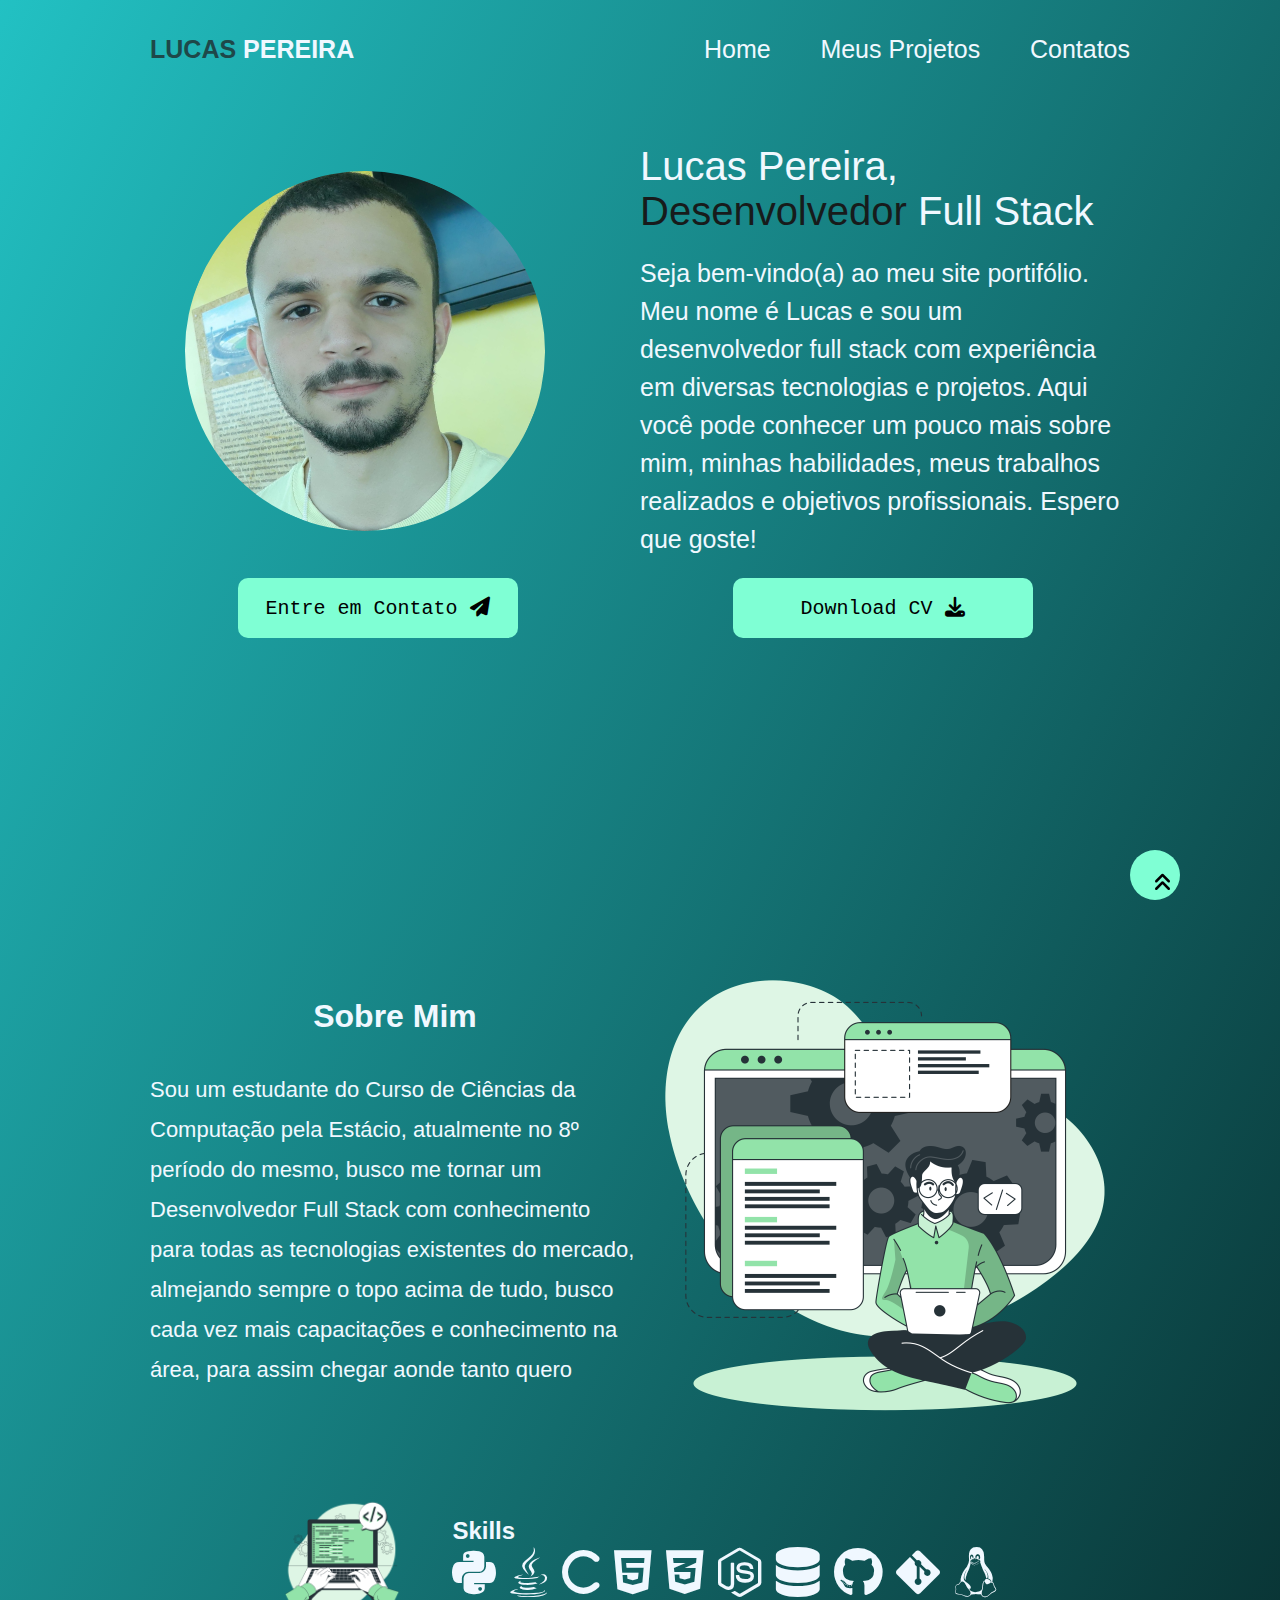
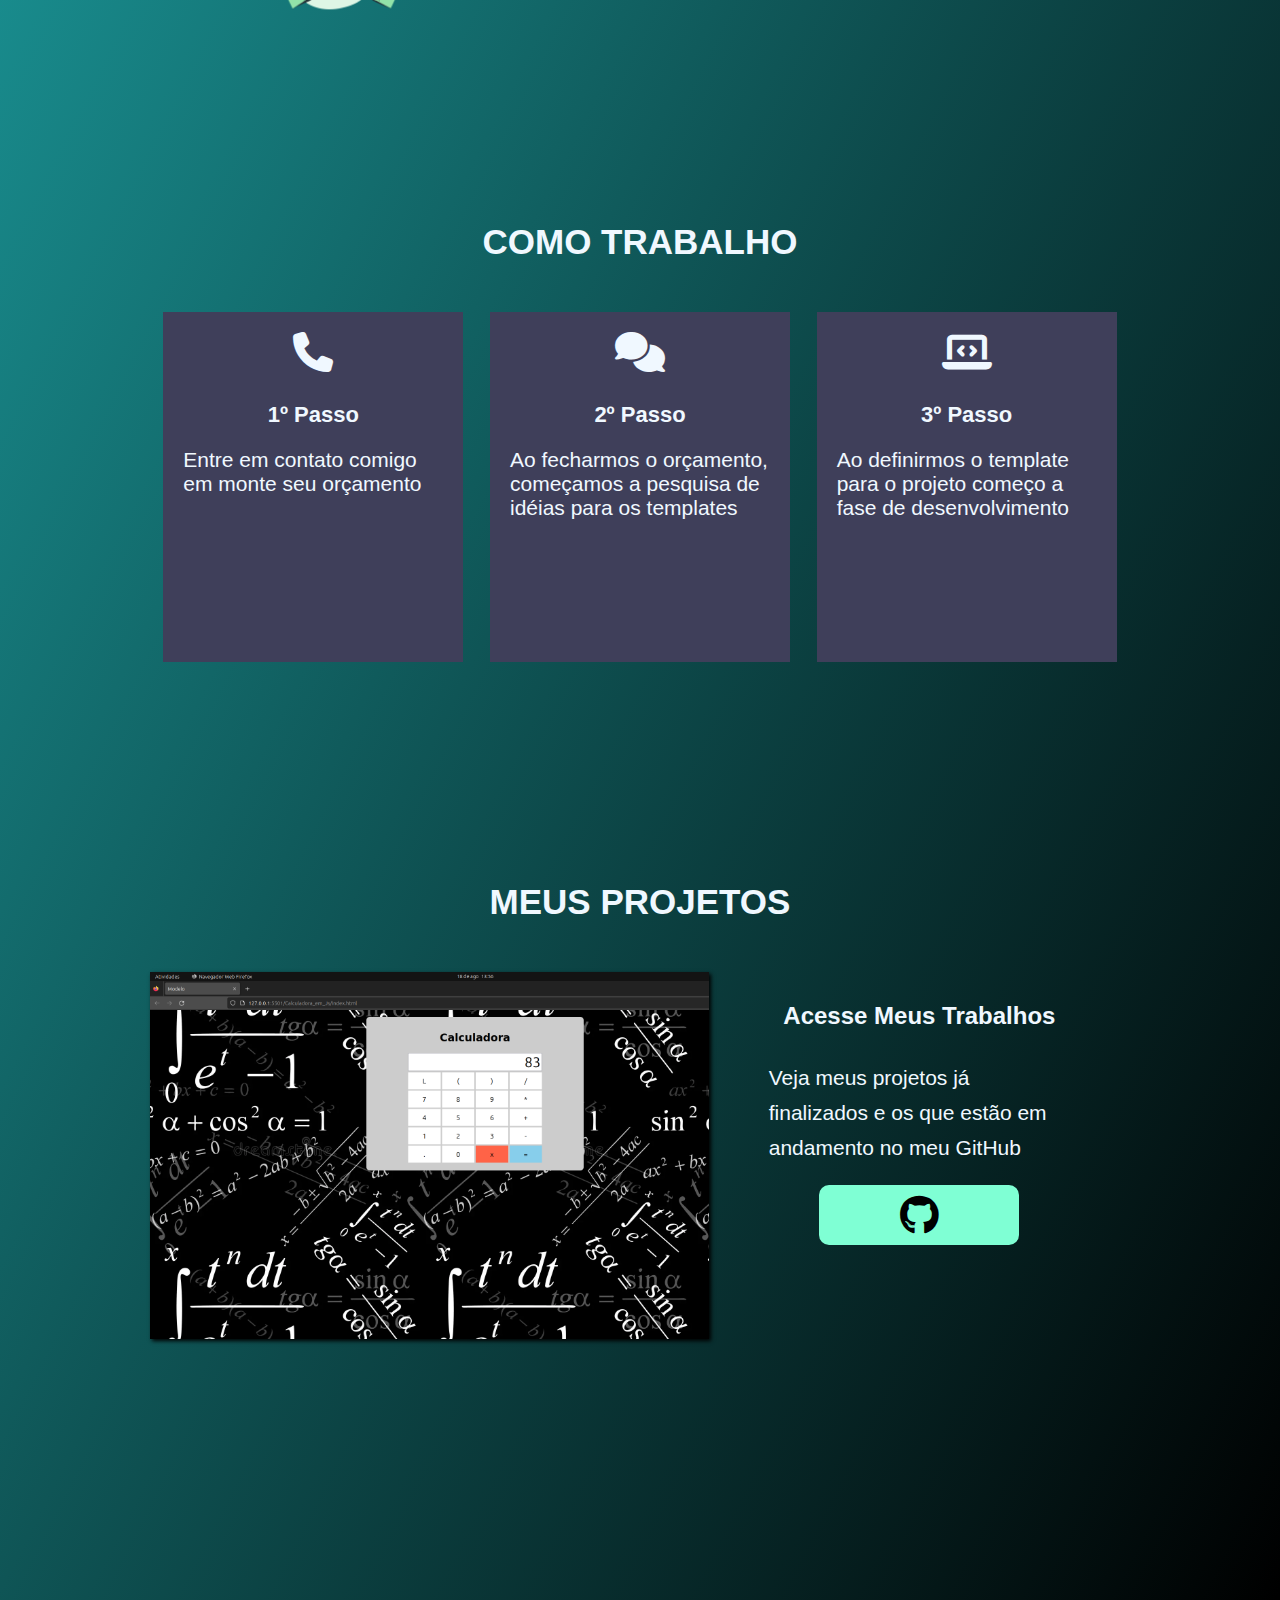
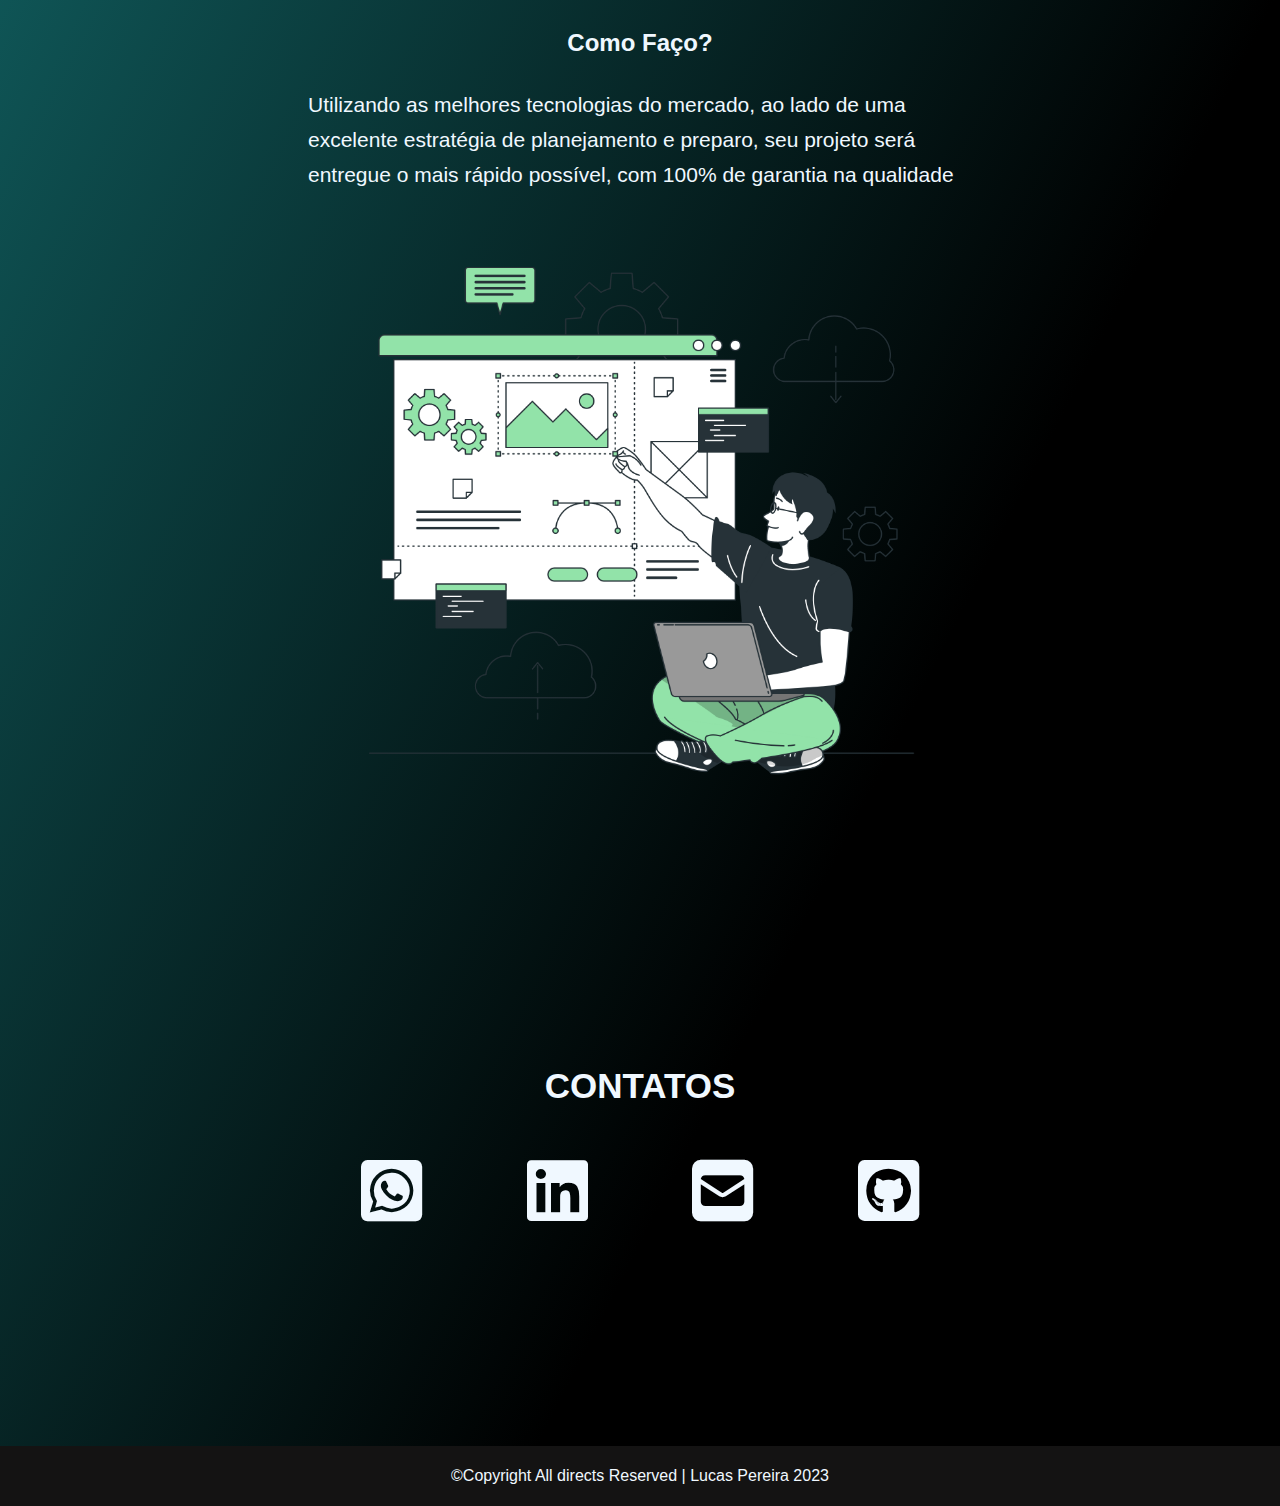
<file: index.html>
<!DOCTYPE html>
<html lang="pt-br">
<head>
    <meta charset="UTF-8">
    <meta name="viewport" content="width=device-width, initial-scale=1.0">
    <link rel="stylesheet" href="./MeuPortifólio/css/main.css">
    <link rel="stylesheet" href="./MeuPortifólio/css/main-mobile.css">
    <link rel="stylesheet" href="./MeuPortifólio/fontawesome/css/all.min.css">
    <title>Meu Portifólio</title>
</head>
<body>
    <main class="margem-lados fomatacao-link menu-normal-desktop" >
        <div class="menu-nome"><b><spam class="cor-t1">LUCAS</spam> PEREIRA</b></div>
        <a href="#Sobre"><div>Home</div></a>
        <a href="#Projetos"><div>Meus Projetos</div></a>
        <a href="#Contatos"><div>Contatos</div></a>
    </main>

    <div class="menu-burger-mobile margem-lados">
        
        <nav class="nav-bar">
            <div class="al-menu">
                <div class="menu-nome"><b><spam class="cor-t1">LUCAS</spam> PEREIRA</b></div>
                <button onclick="menuShow()"><div><p class="mobile-menu-icon"><i id="elemento" class="fa-solid fa-bars"></i></p></div></button>
                
            </div>

            <div class="nav-list mobile-menu">
                <ul>
                    <li class="nav-item"><a href="#Sobre" class="nav-lin">Sobre</a></li>
                    <li class="nav-item"><a href="#Projetos" class="nav-lin">Meus Projetos</a></li>
                    <li class="nav-item"><a href="#Contatos" class="nav-lin">Contatos</a></li>
                </ul>
            </div>

        </nav>
    </div>
    
    
    <div class="panel margem-lados">
        <div class="panel-foto">
            <img class="foto-principal" src="./MeuPortifólio/img/foto6.png" >
        </div>
        <div class="panel-titulo font-victorMono">
            <p class="sub-titulo">Lucas Pereira, <br><spam class="cor-t2">Desenvolvedor</spam> Full Stack</p>

            <p class="texto-sub-titulo">Seja bem-vindo(a) ao meu site portifólio. Meu nome é Lucas
                 e sou um desenvolvedor full stack com experiência em diversas 
                 tecnologias e projetos. Aqui você pode conhecer um pouco mais 
                 sobre mim, minhas habilidades, meus trabalhos realizados e
                 objetivos profissionais. Espero que goste!</p>
            <div class="btns-titulo">
                <a href="#Contatos">
                    <button class="Contato">Entre em Contato <i class="fa-solid fa-paper-plane"></i></button>

                </a>
                <div class="btn-dawload">
                    <a href="./MeuPortifólio/pdf/Lucas_Pereira_Dos_Santos.pdf">
                        <button class="Contato espacamento-mobile-btn">Download CV <i class="fa-solid fa-download "></i></button>

                    </a>
                </div>
            </div>
        </div>
    </div>

    <div class="btn-voltar-top">
        <button class="alinhamento-botao-topo btnsaida" id="back-to-top-btn"><i class="fa-solid fa-angles-up fa-shake"></i></button>
    </div>
    
    <div id="Sobre" class="margem-lados sobre">
        <div class="sobre-texto">
            <h1>Sobre Mim</h1>
            <p>Sou um estudante do Curso de Ciências da Computação pela Estácio, atualmente 
                no 8º período do mesmo, busco me tornar um Desenvolvedor Full Stack com 
                conhecimento para todas as tecnologias existentes do mercado, almejando 
                sempre o topo acima de tudo, busco cada vez mais capacitações e conhecimento
                na área, para assim chegar aonde tanto quero
            </p>
        </div>
        <div class="sobre-img">
            <img  src="./MeuPortifólio/img/img3.png" alt="" srcset="">
        </div>
    </div>

    <div class="margem-lados habilidades skills-mobile">
        <div class="habilidade-img">
            <img src="../MeuPortifólio/img/img2.png" alt="" srcset="">
        </div>
        <div class="habilidade-texto ">
            <h2>Skills</h2>
            <p><i class="fa-brands fa-python"></i>  <i class="fa-brands fa-java"></i>  <i class="fa-solid fa-c"></i>  <i class="fa-brands fa-html5"></i>  <i class="fa-brands fa-css3-alt"></i>  <i class="fa-brands fa-node-js"></i>  <i class="fa-solid fa-database"></i>  <i class="fa-brands fa-github"></i> <i class="fa-brands fa-git-alt"></i>  <i class="fa-brands fa-linux"></i></p>
        </div>
    </div>

    <div class="margem-lados portifolio">
        <h1><b>COMO TRABALHO</b></h1>
        <div class="cards">
            <section class="card c1">
                <h3><i class="fa-solid fa-phone tamanho-icone" ></i></h3>
                <h3>1º Passo</h3>
                <p>Entre em contato comigo em monte seu orçamento</p>
            </section>
            <section class="card c1">
                <h3><i class="fa-solid fa-comments tamanho-icone"></i></h3>
                <h3>2º Passo</h3>
                <p>Ao fecharmos o orçamento, começamos a pesquisa de idéias para os templates</p>
            </section>
            <section class="card">
                <h3><i class="fa-solid fa-laptop-code tamanho-icone"></i></h3>
                <h3>3º Passo</h3>
                <p>Ao definirmos o template para o projeto começo a fase de desenvolvimento</p>
            </section>
        </div>
    </div>
    <div id="Projetos" class="margem-lados portifolio">
        <h1><b>MEUS PROJETOS</b></h1>
        <div class="projetos">
            <div class="carossel">
                <div class="container" id="img">
                    <img class="img" src="./MeuPortifólio/img/Calculadora-JS.png" alt="" srcset="">
                    <img class="img" src="./MeuPortifólio/img/Gerador-arquivos.png" alt="" srcset="">
                    <img class="img" src="./MeuPortifólio/img/PongC2.png" alt="" srcset="">
                    <img class="img" src="./MeuPortifólio/img/Jogos-Python.png" alt="" srcset="">
                    <img class="img" src="./MeuPortifólio/img/Sistema-Bibliotecario.jpeg" alt="" srcset="">
                    <img class="img" src="./MeuPortifólio/img/Site-Portifolio.png" alt="" srcset="">
                    <img class="img" src="./MeuPortifólio/img/Pong-C.png" alt="" srcset="">
                </div>
            </div>
            <div class="texto-projetos">
                <h2>Acesse Meus Trabalhos </h2>
                <p>Veja meus projetos já finalizados e os que estão em andamento no meu GitHub</p>
                <div class="btn-projetos">
                    <a href="https://github.com/PereiraLegend/My_Public_Projects/tree/main">
                        <button class="Contato"><i class="fa-brands fa-github"></i></button>
                    </a>
                   
                </div>
            </div>
        </div>
        
        <div class="projetos projetos-topo projetos-faco-mobile">
            <div class="texto-projetos2">
                <h2>Como Faço?</h2>
                <p>Utilizando as melhores tecnologias do mercado, ao lado de uma excelente 
                    estratégia de planejamento e preparo, seu projeto
                    será entregue o mais rápido possível, com 100% de garantia na qualidade</p>
            </div>
            <div class="img-projetos">
                <img class="img" src="./MeuPortifólio/img/img1.png" alt="" srcset="">
            </div>
        </div>
        

    </div>
    <div class="margem-lados portifolio" id="Contatos">
        <h1>CONTATOS</h1>
        <div class="contatos-mobile">
                <a  class="formatacao-link-contatos" href="#">
                    <i class="fa-brands fa-square-whatsapp logo-contato"></i>
                </a>

                <a  class="formatacao-link-contatos" href="https://www.linkedin.com/in/lucas-pereira-1bb851201">
                    <i class="fa-brands fa-linkedin logo-contato"></i>
                </a>

                <a  class="formatacao-link-contatos" href="#">
                    <i class="fa-solid fa-square-envelope logo-contato"></i>
                </a>
            
                <a  class="formatacao-link-contatos" href="https://github.com/PereiraLegend">
                    <i class="fa-brands fa-square-github logo-contato"></i>
                </a>
        </div>
    </div>
    <footer class="footer">
        <div class="a-ativo">
            <p>©Copyright All directs Reserved | Lucas Pereira 2023</p>
        </div>
        <div class="b-ativo">
            <p>©Copyright All directs Reserved </p>
            <p> Lucas Pereira 2023</p>
        </div>
    </footer>
    <script src="./MeuPortifólio/js/script.js" defer></script>
    <script src="./MeuPortifólio/js/scriptVT.js"></script>
    <script src="./MeuPortifólio/js/script-animacao-aparecer.js"></script>
    <script src="./MeuPortifólio/js/script-menu-responsivo.js"></script>
</body>
</html>
</file>
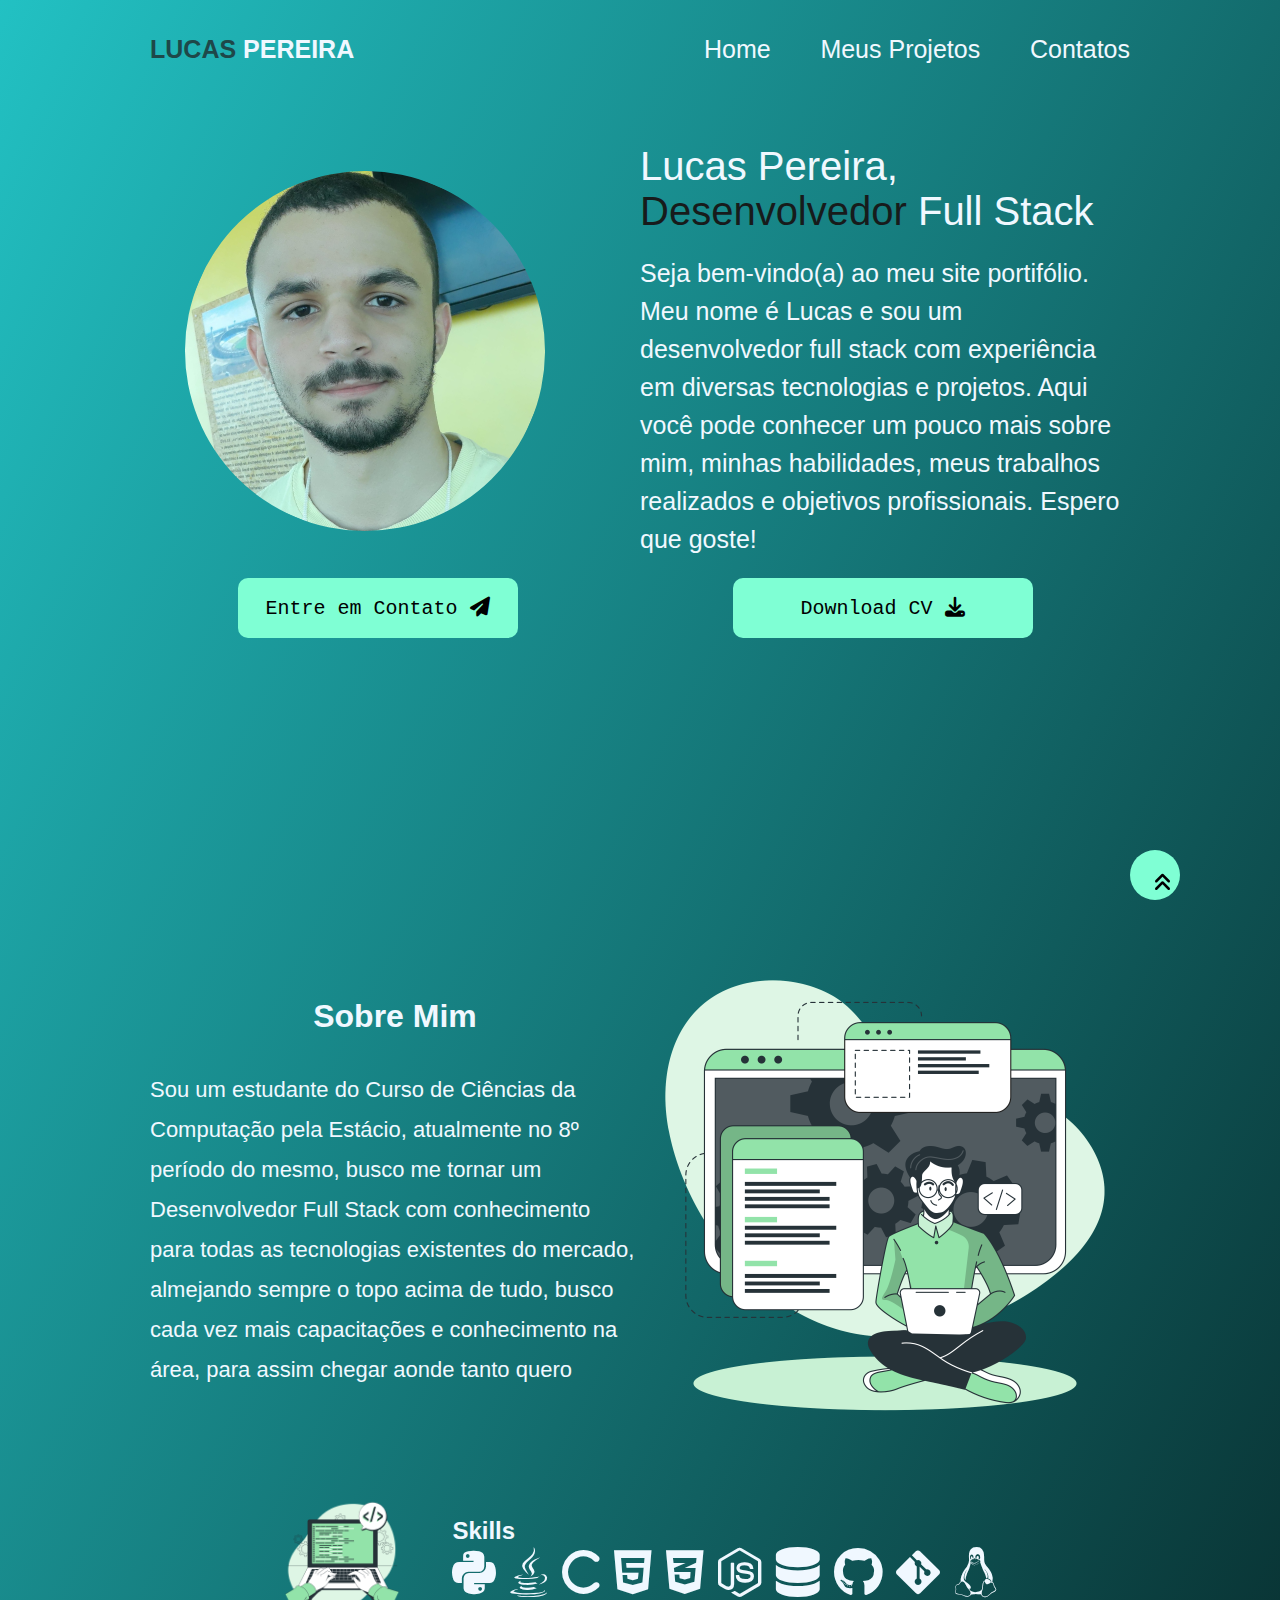
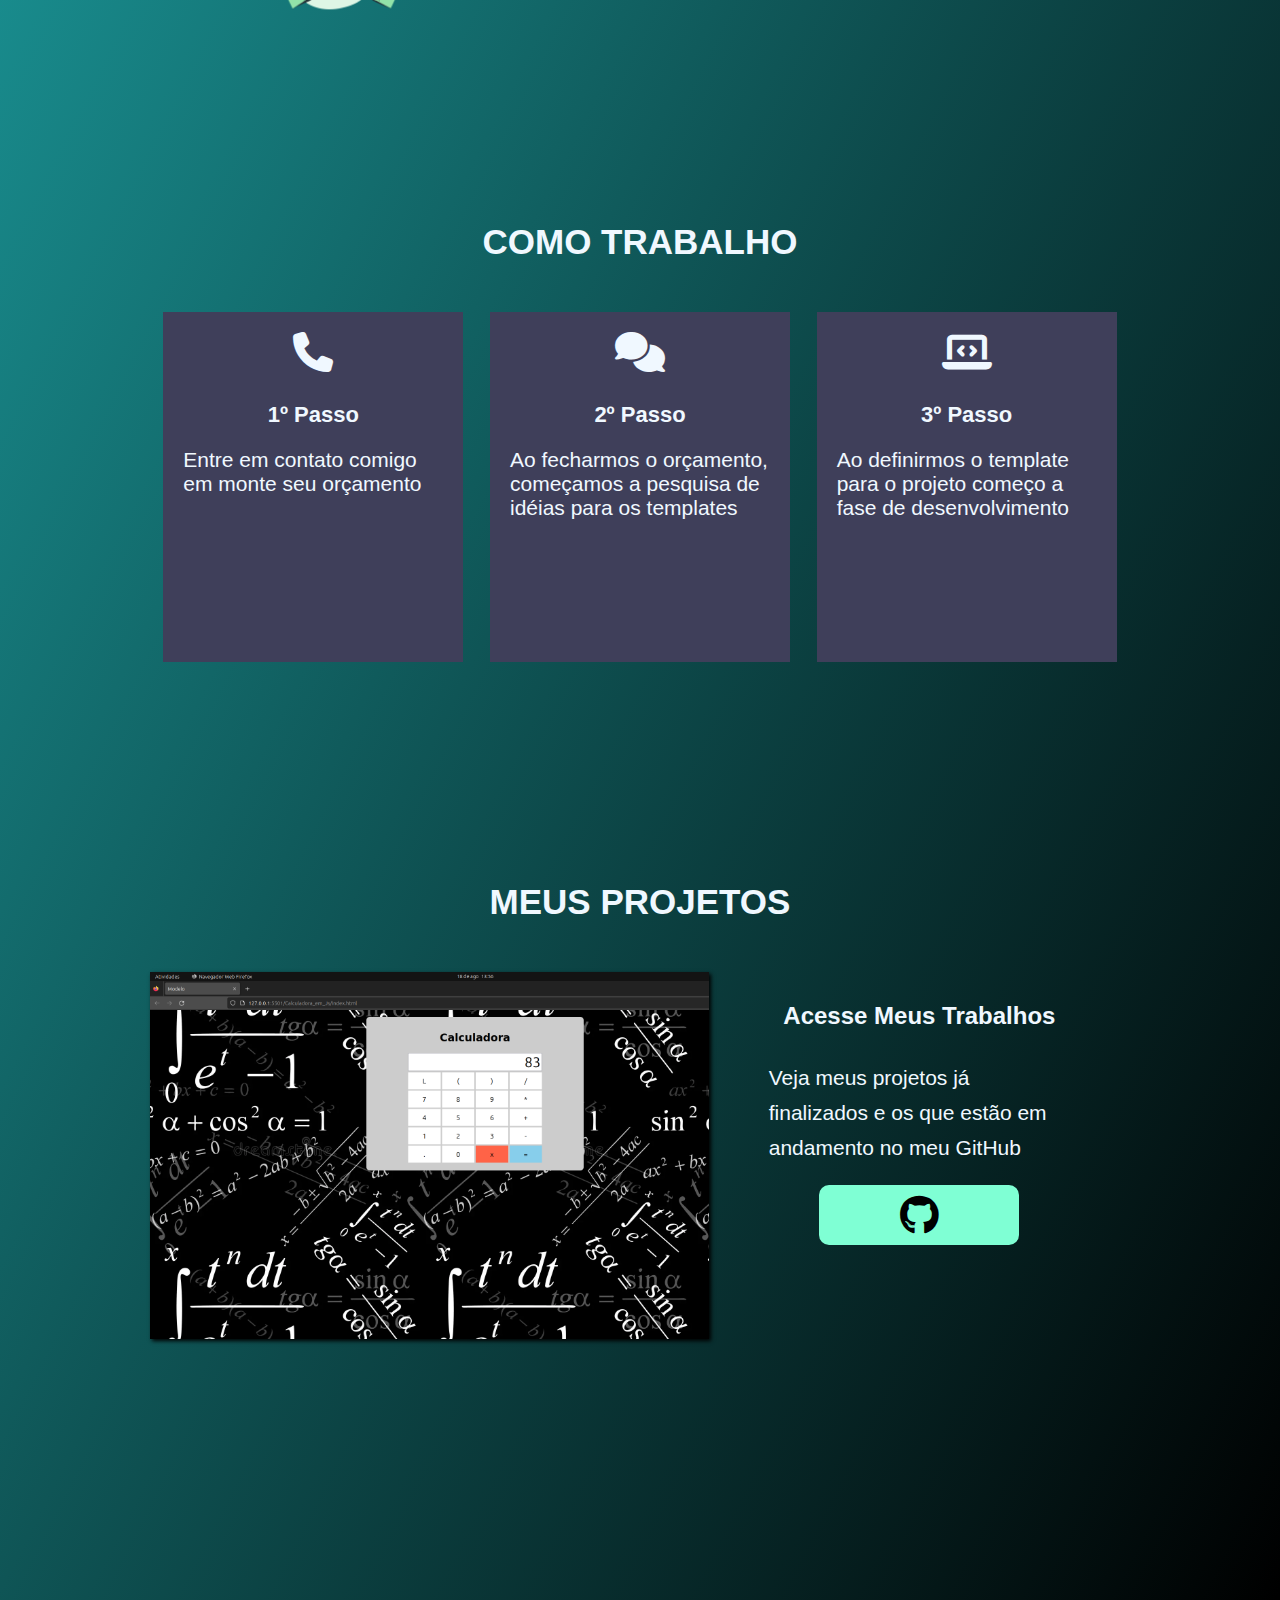
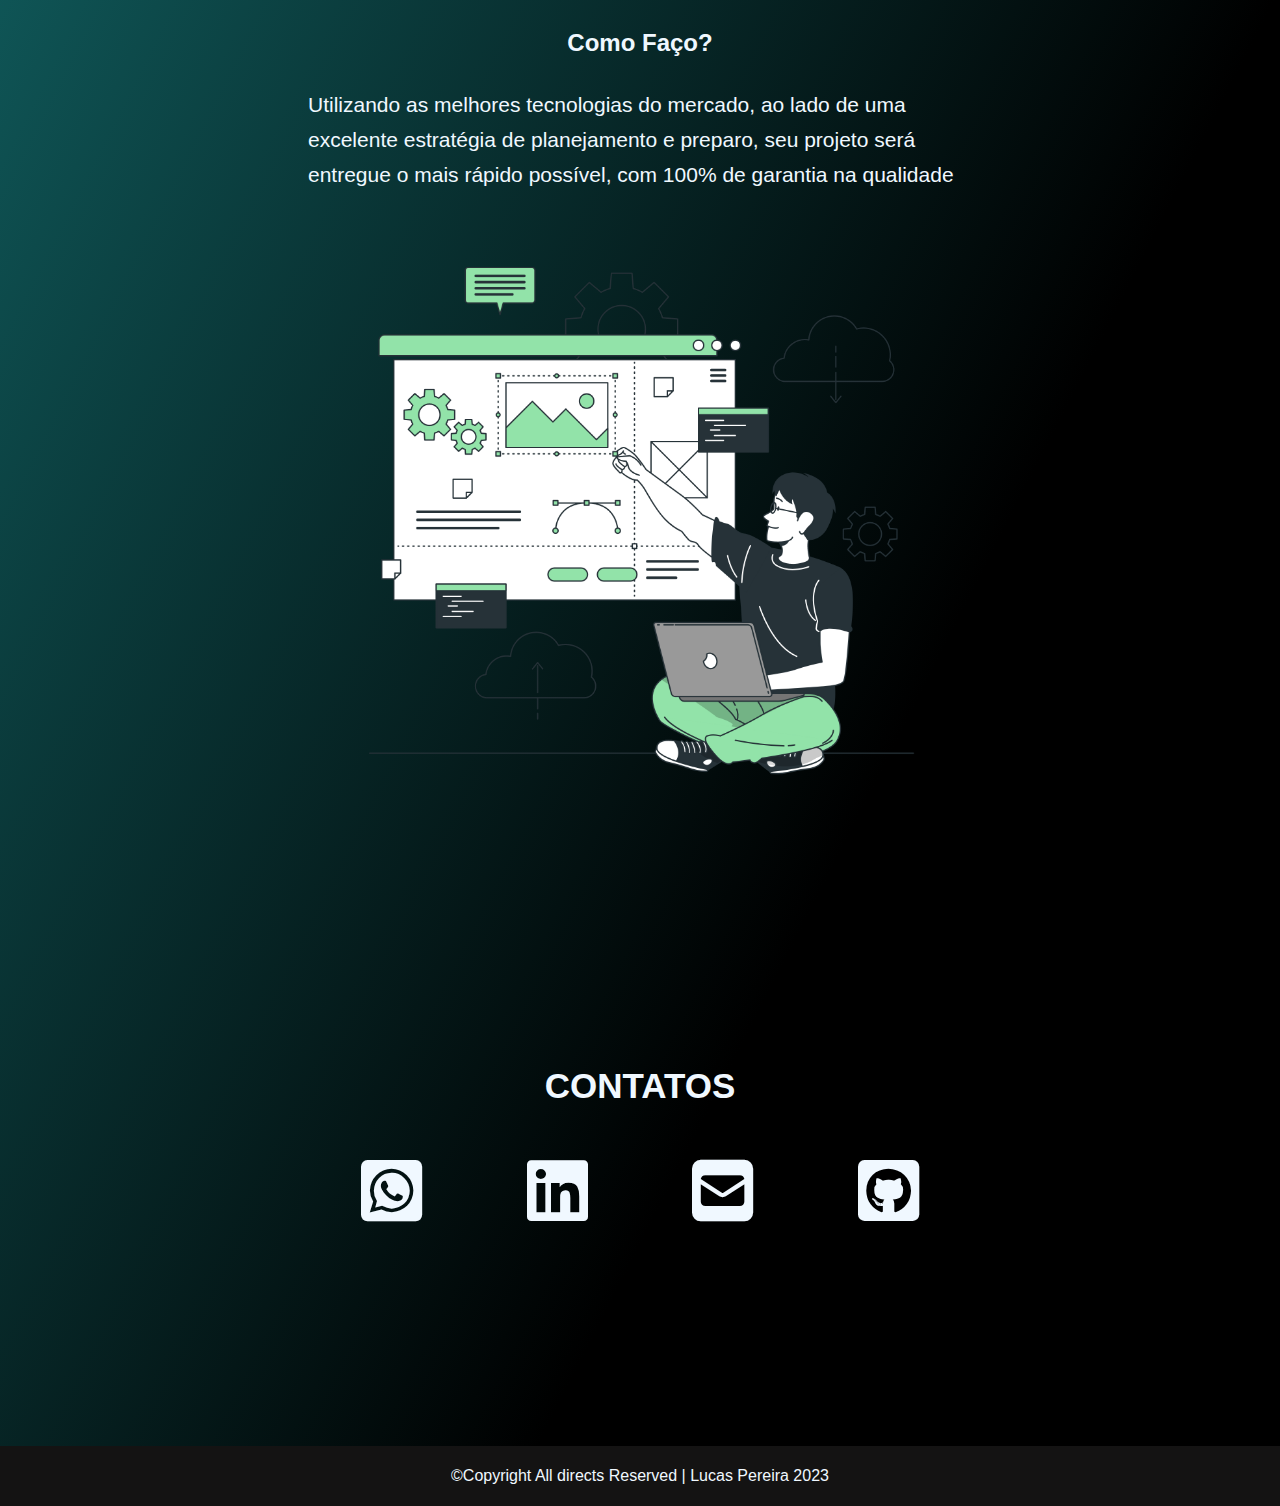
<file: MeuPortifólio/index/index.html>
<!DOCTYPE html>
<html lang="pt-br">
<head>
    <meta charset="UTF-8">
    <meta name="viewport" content="width=device-width, initial-scale=1.0">
    <link rel="stylesheet" href="../css/main.css">
    <link rel="stylesheet" href="../css/main-mobile.css">
    <link rel="stylesheet" href="../fontawesome/css/all.min.css">
    <title>Meu Portifólio</title>
</head>
<body>
    <main class="margem-lados fomatacao-link menu-normal-desktop" >
        <div class="menu-nome"><b><spam class="cor-t1">LUCAS</spam> PEREIRA</b></div>
        <a href="#Sobre"><div>Home</div></a>
        <a href="#Projetos"><div>Meus Projetos</div></a>
        <a href="#Contatos"><div>Contatos</div></a>
    </main>

    <div class="menu-burger-mobile margem-lados">
        
        <nav class="nav-bar">
            <div class="al-menu">
                <div class="menu-nome"><b><spam class="cor-t1">LUCAS</spam> PEREIRA</b></div>
                <button onclick="menuShow()"><div><p class="mobile-menu-icon"><i id="elemento" class="fa-solid fa-bars"></i></p></div></button>
                
            </div>

            <div class="nav-list mobile-menu">
                <ul>
                    <li class="nav-item"><a href="#Sobre" class="nav-lin">Sobre</a></li>
                    <li class="nav-item"><a href="#Projetos" class="nav-lin">Meus Projetos</a></li>
                    <li class="nav-item"><a href="#Contatos" class="nav-lin">Contatos</a></li>
                </ul>
            </div>

        </nav>
    </div>
    
    
    <div class="panel margem-lados">
        <div class="panel-foto">
            <img class="foto-principal" src="../img/foto6.png" >
        </div>
        <div class="panel-titulo font-victorMono">
            <p class="sub-titulo">Lucas Pereira, <br><spam class="cor-t2">Desenvolvedor</spam> Full Stack</p>

            <p class="texto-sub-titulo">Seja bem-vindo(a) ao meu site portifólio. Meu nome é Lucas
                 e sou um desenvolvedor full stack com experiência em diversas 
                 tecnologias e projetos. Aqui você pode conhecer um pouco mais 
                 sobre mim, minhas habilidades, meus trabalhos realizados e
                 objetivos profissionais. Espero que goste!</p>
            <div class="btns-titulo">
                <a href="#Contatos">
                    <button class="Contato">Entre em Contato <i class="fa-solid fa-paper-plane"></i></button>

                </a>
                <div class="btn-dawload">
                    <a href="../pdf/Lucas_Pereira_Dos_Santos_86981675580.pdf">
                        <button class="Contato espacamento-mobile-btn">Download CV <i class="fa-solid fa-download "></i></button>

                    </a>
                </div>
            </div>
        </div>
    </div>

    <div class="btn-voltar-top">
        <button class="alinhamento-botao-topo btnsaida" id="back-to-top-btn"><i class="fa-solid fa-angles-up fa-shake"></i></button>
    </div>
    
    <div id="Sobre" class="margem-lados sobre">
        <div class="sobre-texto">
            <h1>Sobre Mim</h1>
            <p>Sou um estudante do Curso de Ciências da Computação pela Estácio, atualmente 
                no 8º período do mesmo, busco me tornar um Desenvolvedor Full Stack com 
                conhecimento para todas as tecnologias existentes do mercado, almejando 
                sempre o topo acima de tudo, busco cada vez mais capacitações e conhecimento
                na área, para assim chegar aonde tanto quero
            </p>
        </div>
        <div class="sobre-img">
            <img  src="../img/img3.png" alt="" srcset="">
        </div>
    </div>

    <div class="margem-lados habilidades skills-mobile">
        <div class="habilidade-img">
            <img src="../img/img2.png" alt="" srcset="">
        </div>
        <div class="habilidade-texto ">
            <h2>Skills</h2>
            <p><i class="fa-brands fa-python"></i>  <i class="fa-brands fa-java"></i>  <i class="fa-solid fa-c"></i>  <i class="fa-brands fa-html5"></i>  <i class="fa-brands fa-css3-alt"></i>  <i class="fa-brands fa-node-js"></i>  <i class="fa-solid fa-database"></i>  <i class="fa-brands fa-github"></i> <i class="fa-brands fa-git-alt"></i>  <i class="fa-brands fa-linux"></i></p>
        </div>
    </div>

    <div class="margem-lados portifolio">
        <h1><b>COMO TRABALHO</b></h1>
        <div class="cards">
            <section class="card c1">
                <h3><i class="fa-solid fa-phone tamanho-icone" ></i></h3>
                <h3>1º Passo</h3>
                <p>Entre em contato comigo em monte seu orçamento</p>
            </section>
            <section class="card c1">
                <h3><i class="fa-solid fa-comments tamanho-icone"></i></h3>
                <h3>2º Passo</h3>
                <p>Ao fecharmos o orçamento, começamos a pesquisa de idéias para os templates</p>
            </section>
            <section class="card">
                <h3><i class="fa-solid fa-laptop-code tamanho-icone"></i></h3>
                <h3>3º Passo</h3>
                <p>Ao definirmos o template para o projeto começo a fase de desenvolvimento</p>
            </section>
        </div>
    </div>
    <div id="Projetos" class="margem-lados portifolio">
        <h1><b>MEUS PROJETOS</b></h1>
        <div class="projetos">
            <div class="carossel">
                <div class="container" id="img">
                    <img class="img" src="../img/Calculadora-JS.png" alt="" srcset="">
                    <img class="img" src="../img/Gerador-arquivos.png" alt="" srcset="">
                    <img class="img" src="../img/PongC2.png" alt="" srcset="">
                    <img class="img" src="../img/Jogos-Python.png" alt="" srcset="">
                    <img class="img" src="../img/Sistema-Bibliotecario.jpeg" alt="" srcset="">
                    <img class="img" src="../img/Site-Portifolio.png" alt="" srcset="">
                    <img class="img" src="../img/Pong-C.png" alt="" srcset="">
                </div>
            </div>
            <div class="texto-projetos">
                <h2>Acesse Meus Trabalhos </h2>
                <p>Veja meus projetos já finalizados e os que estão em andamento no meu GitHub</p>
                <div class="btn-projetos">
                    <a href="https://github.com/PereiraLegend/My_Public_Projects/tree/main">
                        <button class="Contato"><i class="fa-brands fa-github"></i></button>
                    </a>
                   
                </div>
            </div>
        </div>
        
        <div class="projetos projetos-topo projetos-faco-mobile">
            <div class="texto-projetos2">
                <h2>Como Faço?</h2>
                <p>Utilizando as melhores tecnologias do mercado, ao lado de uma excelente 
                    estratégia de planejamento e preparo, seu projeto
                    será entregue o mais rápido possível, com 100% de garantia na qualidade</p>
            </div>
            <div class="img-projetos">
                <img class="img" src="../img/img1.png" alt="" srcset="">
            </div>
        </div>
        

    </div>
    <div class="margem-lados portifolio" id="Contatos">
        <h1>CONTATOS</h1>
        <div class="contatos-mobile">
                <a  class="formatacao-link-contatos" href="https://api.whatsapp.com/send?phone=5586981675580">
                    <i class="fa-brands fa-square-whatsapp logo-contato"></i>
                </a>

                <a  class="formatacao-link-contatos" href="https://www.linkedin.com/in/lucas-pereira-1bb851201">
                    <i class="fa-brands fa-linkedin logo-contato"></i>
                </a>

                <a  class="formatacao-link-contatos" href="">
                    <i class="fa-solid fa-square-envelope logo-contato"></i>
                </a>
            
                <a  class="formatacao-link-contatos" href="https://github.com/PereiraLegend">
                    <i class="fa-brands fa-square-github logo-contato"></i>
                </a>
        </div>
    </div>
    <footer class="footer">
        <div class="a-ativo">
            <p>©Copyright All directs Reserved | Lucas Pereira 2023</p>
        </div>
        <div class="b-ativo">
            <p>©Copyright All directs Reserved </p>
            <p> Lucas Pereira 2023</p>
        </div>
    </footer>
    <script src="../js/script.js" defer></script>
    <script src="../js/scriptVT.js"></script>
    <script src="../js/script-animacao-aparecer.js"></script>
    <script src="../js/script-menu-responsivo.js"></script>
</body>
</html>
</file>
<file: MeuPortifólio/css/main.css>
:root {
    --cor-principal: aquamarine;
    --cor-secundaria: green;
    --cor-texto1: rgb(30, 72, 73);
    --cor-texto2: rgb(23, 27, 27);
}

@import url('https://fonts.googleapis.com/css2?family=REM:wght@500&display=swap'); /*font-family: 'REM', sans-serif;*/
@import url('https://fonts.googleapis.com/css2?family=REM:wght@500&family=Victor+Mono:wght@500&display=swap');

* {
    margin: 0;
    padding: 0;
    border: 0;
    font-family: 'REM', sans-serif;
}

*:focus {
    outline: none;
    box-shadow: 0 0 4px rgba(0, 0, 0, 0.3);
  }
  
html {
    scroll-behavior:smooth;
    scroll-snap-time: 2s;
}

body {
    /*background: rgb(34,193,195);*/
    background: linear-gradient(117deg, rgba(34,193,195,1) 0%, rgba(0,0,0,1) 79%); 
    color:aliceblue
}

main {
    display: flex;
    justify-content: space-between;
    font-size: 25px;
    margin-top: 35px;
    margin-bottom: 80px;
}

a {
    color: inherit;
    text-decoration: none;
}

.menu-burger-mobile {
    display: none;
}


.fomatacao-link a{
    text-decoration: none;
    color:aliceblue;
}

.fomatacao-link a:hover{
    color: var(--cor-texto2);
}

.margem-lados {
    margin-right: 253px;
    margin-left: 253px;
}
/*
.area1, .area2, .area3, .area4, .area5{
    visibility: hidden;
}
*/
.panel{
    display:flex;
    flex-direction: row;
    align-items: center;
    /*border: 1px solid green;*/
    margin-bottom: 300px;
}

div .panel-titulo {
    width: 50%;
    /*height: 100%;*/
    /*display: flex;
    /*flex-direction: row;*/
    /*align-items: center;*/
    /*justify-content: center;*/
    /*background-color: red;*/
    /*margin: 60px;*/
    /*argin-left: 243px;*/
}

.cor-t1 {
    color: var(--cor-texto1)
}
.cor-t2 {
    color: var(--cor-texto2)
}
div .panel-foto {
    /*background-color: yellow;*/
    width: 50%;
    /*height: 100%;*/
    display: flex;
    /*flex-direction: row;*/
    align-items: center;
    justify-content: center;
}

main .menu-nome {
    padding-right: 300px;
    /*padding-left: 100px;*/
}

div .foto-principal {
    width: 400px;
    height: auto;
    border-radius: 50%;
    rotate: 23deg;
}

.font-victorMono {
    font-family: 'REM', sans-serif;
    font-family: 'Victor Mono', monospace;
}
.sub-titulo{
    font-size: 55px;
    margin-bottom: 20px;
}
.texto-sub-titulo {
    font-size: 25px;
    line-height: 40px;
}

button{
    width: 380px;
    height: 70px;
    border-radius: 10px;
    font-family: 'REM', sans-serif;
    font-family: 'Victor Mono', monospace;
    font-size: 25px;
    margin-top: 20px;
    background-color: var(--cor-principal);
    cursor: pointer;
}

button:hover{
    border: none;
    transform: scale(1.05);
    transition: 0.2s;
}

.btns-titulo {
    display: flex;
    justify-content: space-between;
}

.btn-dawload button{
    width:300px;
}

.sobre {
    display: flex;
}

.sobre-texto {
    width: 50%;
    margin-top: 60px;
}

.sobre-texto h1{
    display: flex;        margin-left: 15px;
    margin-right: 15px;
    align-items: center;
    justify-content: center;
    margin-bottom: 35px;
}

.sobre-texto p{
    display: flex;
    align-items: center;
    justify-content: center;
    font-size: 22px;
    line-height: 40px;
}

.sobre-img{
    width: 50%;
    display: flex;
    align-items: center;
    justify-content: center;
}

.sobre-img img{
    width: 500px;
    height: auto;
}

.habilidades {
 display: flex;
 align-items: center;
 justify-content: center;

 margin-bottom: 200px;

}
/*
.habilidade-img{
    
}
*/
.habilidade-img img {
    width: 120px;
    height: auto;
}

.habilidade-texto h2 {
    margin-left: 50px;
}

.habilidade-texto p {
    font-size: 50px;
    margin-left: 50px;
}

.portifolio h1{
    align-items: center;
    justify-content: center;
    display: flex;
    font-size: 35px;
}

.cards {
    display: flex;
    flex-direction: row;
    justify-content: space-around;
}
.card {
    background-color: rgb(63, 63, 90);
    width: 300px;
    height: 350px;

}
.portifolio {
    margin-bottom: 220px;
}
.portifolio h1{
    margin-bottom: 50px;
}
.card h3 {
    align-items: center;
    display: flex;
    justify-content: center;
    margin-top: 20px;
    margin-bottom: 20px;
    font-size: 22px;
}
.card h3 .tamanho-icone {
    font-size: 40px;
    margin-bottom: 10px;
}
.card p {
    margin-left: 20px;
    margin-right: 20px;
    font-size: 21px;;
}
.contatos {
    display: flex;
    align-items: center;
    justify-content: center;

}

.formatacao-link-contatos {
    margin-top: 500px;
}

.alinhamento-contatos {
    margin-top: -450px
}

.formatacao-link-contatos{
    text-decoration: none;
    color:aliceblue;
}
.logo-contato {
    font-size: 70px;
    margin-left: 50px;
    margin-right: 50px;
}

.contatos-mobile {
    text-align: center;
}

.card2 {
    background-color: rgb(63, 63, 90);
    width: 300px;
    height: 350px;
}

.cards2 {
    display: flex;
    flex-direction: row;
    justify-content: space-around;
}

.projetos {
    display: flex;
    margin-bottom:60px;
}

.carossel {
    box-shadow: 2px 2px 4px black;
    overflow: hidden;
    width: 650px;
    height: auto;
}

.container {
    display: flex;
    transition: transform 0.5s ease-in-out;
    transform: translateX(0);
}

.img {
    object-fit: cover;
    width: 650px;
    height: auto;
}

.projetos-topo {
    margin-top: 160px;
}

.texto-projetos {
    width: 50%;
}

.texto-projetos2 {
    width: 50%;
}

.texto-projetos h2 {
    align-items: center;
    justify-content: center;
    display: flex;
    margin-top: 30px;
    margin-bottom: 30px;
}

.texto-projetos p{
    align-items: center;
    justify-content: center;
    display: flex;
    margin-left: 60px;
    margin-right: 60px;
    font-size: 21px;
    line-height: 35px;
}

.btn-projetos {
    display: flex;/*
    flex-direction: row;*/
    align-items: center;
    justify-content: center;
    text-decoration: none;
}
.btn-projetos a{
    text-decoration: none;
}

.texto-projetos button {
    align-items: center;
    justify-content: center;
    display: flex;
    margin-left: 60px;
    margin-right: 60px;
    font-size:40px;
    width: 200px;
}

.texto-projetos2 {
    margin-top: 100px;
}

.texto-projetos2 h2 {
    align-items: center;
    justify-content: center;
    display: flex;
    margin-top: 30px;
    margin-bottom: 30px;
}

.texto-projetos2 p{
    align-items: center;
    justify-content: center;
    display: flex;
    margin-left: 60px;
    margin-right: 60px;
    font-size: 21px;
    line-height: 35px;
}

.footer {
    background-color: rgb(20, 19, 19);
    height: 60px;
    display: flex;
    align-items: center;
    justify-content: center;
}
.b-ativo {
    display: none;
}
.btn-voltar-top  button{
    display:block;
    position: fixed;
    border-radius: 50%;
    width: 50px;
    height: 50px;
    cursor: pointer;
    bottom: 0px;
    right: 100px;
    outline: none;
    transition-duration: 0.2s;
    transition-timing-function: ease-in-out;
}

.alinhamento-botao-topo i{
    display: flex;
    align-items: center;
    justify-content: center;
    margin-left: 14px;
    margin-top: 13px;
}

#back-to-top-btn:hover {
    background-color: aliceblue;
}

.btnentrada {
    animation-duration: 0.5s;
    animation-fill-mode: both;
    animation-name: btnentrada;
}

.btnsaida{
    animation-duration: 0.25s;
    animation-fill-mode: both;
    animation-name: btnsaida;
}

@keyframes btnsaida {
    from{
        opacity: 0;
    }
    to {
        opacity: 1;
        transform: translate3d(0, -200% ,0 );
    }
}



@media(max-width: 992){
    .btn-voltar-top button {

    }
}
/*
.texto-projetos2 button {
    align-items: center;
    justify-content: center;
    display: flex;
    margin-left: 60px;
    margin-right: 60px;
    font-size: 21px;
    width: 200px;
}
*/
/*
div .panel-titulo p {
    margin-top: 20px;
    margin-left: 30px;
}
*/
/*@import url('./main-mobile.css');*/
</file>
<file: MeuPortifólio/css/main-mobile.css>
@media(min-width:1700px){
    .espacamento-mobile-btn {
        margin-left: 20px;
    }
}
@media(max-width:1700px){
    div .foto-principal {
        width: 450px;
        height: auto;
    }
    .espacamento-mobile-btn {
        margin-left: 20px;
    }
}
@media(max-width:1500px) {
    .btns-titulo {
        display: flex;
        justify-content: space-around;
        margin-left: -500px;
    }
    .skills-mobile {
        margin-top: 60px;
    }
    .projetos-faco-mobile {
        display: flex;
        flex-direction: column;
        align-items: center;
    }
    .texto-projetos2{
        width:80%;
    }
}
@media(max-width:1281px) {
    .margem-lados {
        margin-right: 150px;
        margin-left: 150px;
    }
    .btns-titulo {
        display: flex;
        justify-content: space-around;
        margin-left: -500px;
    }
    div .foto-principal {
        width: 500px;
        height: auto;
        margin-right: 60px;
        margin-top: -80px;
    }
    .skills-mobile {
        margin-top: 60px;
    }
}
@media(max-width:1366px) {
    .margem-lados {
        margin-right: 150px;
        margin-left: 150px;
    }
    .btns-titulo {
        display: flex;
        justify-content: space-around;
        margin-left: -500px;
    }
    div .foto-principal {
        width: 360px;
        height: auto;
        margin-right: 60px;
        margin-top: -80px;
    }
    .sub-titulo {
        font-size: 40px;
    }
    .texto-sub-titulo {
        font-size: 25px;
        line-height: 38px;
    }
    button {
        width: 280px;
        height: 60px;
        font-size: 20px;
    }
    .alinhamento-botao-topo i{
        margin-left: 16px;
        margin-top: 15px;
    }
}
@media(max-width:1220px){
    main .menu-nome {
        padding-right: 100px;
    }
    div .panel-titulo {
        width: 80%;
        margin-bottom: -100px;
    }
    .margem-lados {
        margin-left: 80px;
        margin-right: 80px;
    }
    /*
    div .foto-principal {
        width: 400px;
        height: auto;
        margin-top: 20px;
        margin-bottom: 20px;
    }
    */
    .panel {
        flex-direction: column;
        align-items: center;
        justify-content: center;
    }
    .panel-titulo {
        width: 100%;
    }
    .btns-titulo {
        margin-left: 0px;
    }
    .portifolio {
        margin-top: -80px;
    }
    .projetos {
        display: flex;
        flex-direction: column;
        align-items: center;
    }
    .texto-projetos {
        width: 80%;
    }
    .projetos-faco-mobile {
        margin-top: -40px;
    }
}
@media(max-width: 1090px){
    .sobre {
        flex-direction: column;
        align-items: center;
        margin-top: -100px;
    }
    .sobre-texto {
        width: 100%;
    }
    .sobre-img img{
        width: 300px;
    }
    .cards {
        display: flex;
        flex-direction: column;
        align-items: center;
    }
    .card {
        margin-top: 20px;
        margin-bottom: 20px;
        min-width: 80%;
        height: 250px;
    }
    .img-projetos img{
        width: 300px;
    }
}
@media(max-width: 890px){
    .btns-titulo {
        display: flex;
        flex-direction: column;
        align-items: center;
    }
    .margem-lados {
        margin-left: 60px;
        margin-right: 60px;
    }
    div .foto-principal {
        width: 300px;
        height: auto;
        margin-top: -100px;
    }
    div .menu-nome{
        padding-right: -200px;
    }
    main {
        display: none;
    }
    .menu-burger-mobile {
        display: block;
        font-size: 25px;
        margin-top: 40px;
        margin-bottom: 150px;
    }

    .al-menu {
        display: flex;
        flex-direction: row;
        justify-content: space-between;
    }
    
    .mobile-menu-icon {
        cursor: pointer;
    }

    li {
        display: block;
        list-style: none;
    }

    .nav-lin {
        text-decoration: none;
        color: aliceblue;
    }
    .nav-lin:hover{
        color: var(--cor-texto2)
    }
    .nav-bar {
        display: flex;
        flex-direction: column;
    }
    .nav-list {
        display: none;
        justify-content: center;
        align-items: center;
    }
    .al-menu button {
        width: 60px;
        height: 40px;
        margin-top: -3px;
        background-color: transparent;
        color: aliceblue;
        font-size: 32px
    }
    .open {
        display: block;
        display: flex;
    }
    .nav-item {
        border-bottom: 1px solid var(--cor-principal);
    }
}
@media(max-width: 767px){
    .margem-lados {
        margin-left: 30px;
        margin-right: 30px;
    }
    .carossel{
        width: 400px;
        height: auto;
    }
    .container img {
        width: 400px;
        height: auto
    }
}
/*
@media(max-width: 647px){
    .margem-lados {
        margin-left: 30px;
        margin-right: 30px;
    }
    .carossel{
        width: 300px;
        height: auto;
    }
    .container {
        width: 300px;
        height:auto;
    }
    .cards {
        width: 300px;
    }
    .card {
        margin-top: 20px;
        margin-bottom: 20px;
        min-width: 300px;
        height: 200px;
    }
}
@media(max-width: 520px){
    .margem-lados {
        margin: 20px;
        margin-left: 20px;
        margin-right: 20px;
    }
    .card {
        margin-top: 20px;
        margin-bottom: 20px;
        min-width: 300px;
        height: 100px;
    }
}
*/
@media(max-width: 480px) {
    .margem-lados {
        margin-left: 20px;
        margin-right: 20px;
    }
    div .menu-nome b{
        font-size: 23px;
    }
    .mobile-menu-icon {
        font-size: 23px;
    }
    div .panel-foto {
        align-items: center;
        justify-content: center;
        display: flex;
        margin-left: 60px;
        width: 200px;
    }
    div .foto-principal {
        width: 200px;
        height: auto;
    }
    .sub-titulo {
        margin-top: 20px;
        font-size: 34px;
        text-align: center;
    }
    .texto-sub-titulo {
        font-size: 18px;
        line-height: 30px;
        margin-left: -15px;
        margin-right: -15px;
    }
    .sobre-texto h1 {
        font-size: 28px;
    }
    .sobre-texto p {
        font-size: 18px;
        line-height: 30px;
        margin-left: 15px;
        margin-right: 15px;
    }
    .skills-mobile {
        margin-left: 20px;
        margin-right: 20px;
    }
    .habilidade-texto p {
        font-size: 34px;
    }
    .portifolio h1 {
        font-size: 28px;
    }
    .card h3 .tamanho-icone {
        font-size: 30px;
    }
    .card h3 {
        font-size: 20px;
    }
    .card p {
        font-size: 18px;
    }
    .carossel{
        width: 300px;
        height: auto;
    }
    .container img {
        width: 300px;
        height: auto
    }
    .texto-projetos h2 {
        align-items: center;
        justify-content: center;
        display: flex;
        margin-left: 5px;
    }
    .texto-projetos p {
        margin-left: 0px;
        margin-right: 0px;
        font-size: 18px;
        line-height: 30px;
    }
    .texto-projetos2 p {
        margin-left: 0px;
        margin-right: 0px;
        font-size: 18px;
        line-height: 30px;
    }
    button {
        font-size: 18px;
    }
    .btns-titulo button {
        width: 240px;
        margin-left: 0px;
    }
    .btn-dawload button {
        width: 240px;
    }
    .a-ativo {
        display: none;
    }
    .b-ativo {
        display: block;
        
    }
    .b-ativo p {
        display: flex;
        align-items: center;
        justify-content: center;
    }
    .alinhamento-botao-topo i {
        margin-left: 14px;
        margin-top: 14px;
    }
    .btn-voltar-top  button{
        width: 45px;
        height: 45px;
        right: 50px;
        bottom: -30px;
    }
}
</file>
